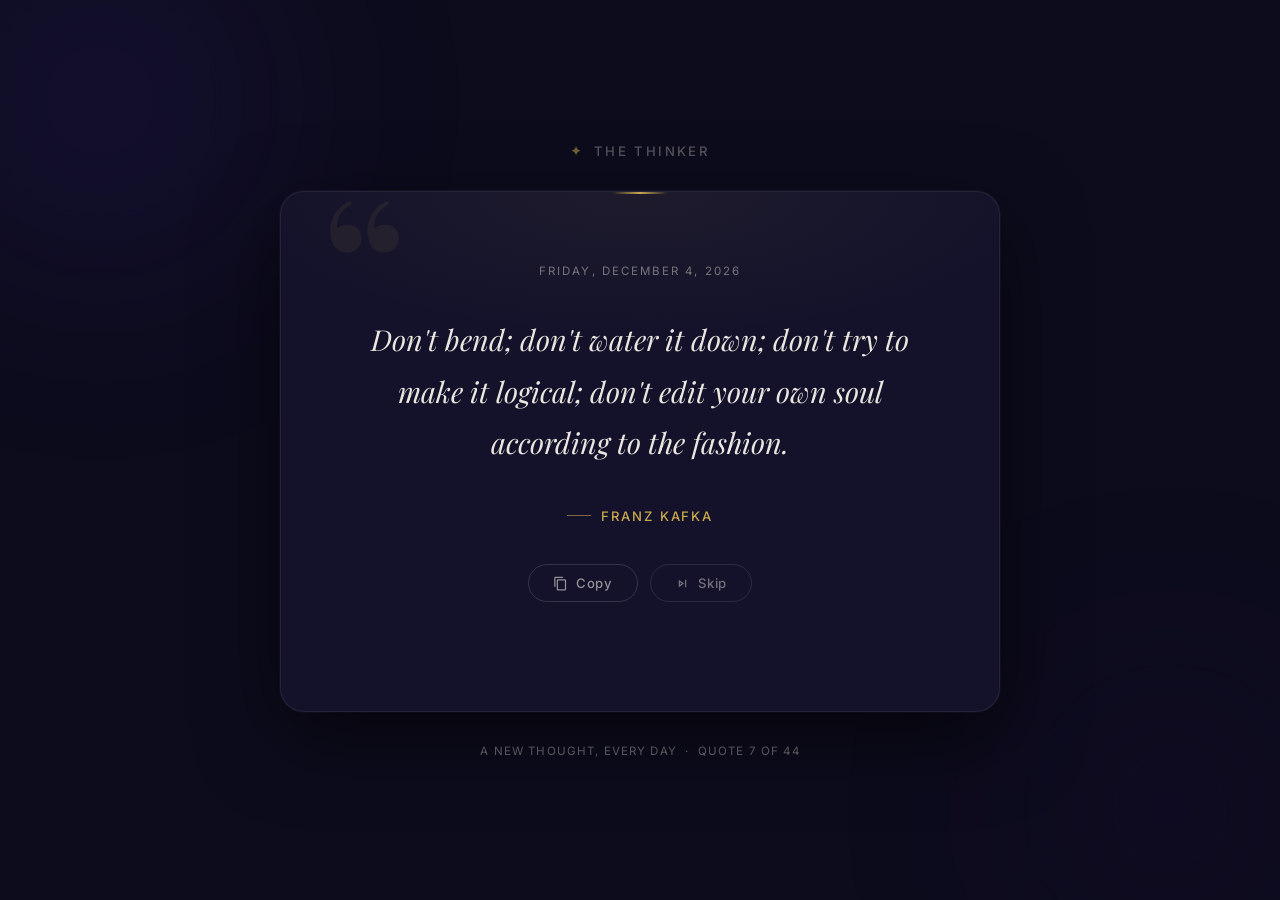
<file: index.html>
<!DOCTYPE html>
<html lang="en">
  <head>
    <meta charset="UTF-8" />
    <meta name="viewport" content="width=device-width, initial-scale=1.0" />
    <meta name="theme-color" content="#0d0c1d" />
    <meta name="description" content="A new inspiring quote every day from great philosophers and writers." />
    <title>The Thinker's Daily Quote</title>

    <!-- Preconnect to Google Fonts -->
    <link rel="preconnect" href="https://fonts.googleapis.com" />
    <link rel="preconnect" href="https://fonts.gstatic.com" crossorigin />
    <link rel="stylesheet"
      href="https://fonts.googleapis.com/css2?family=Playfair+Display:ital,wght@0,400;0,600;1,400;1,600&family=Inter:wght@300;400;500&display=swap" />

    <link rel="stylesheet" href="styles.css" />
    <link rel="manifest" href="manifest.json" />
    <link rel="apple-touch-icon" href="icons/icon-192.png" />
  </head>
  <body>

    <!-- Background ambient orbs -->
    <div class="bg-orb bg-orb--1" aria-hidden="true"></div>
    <div class="bg-orb bg-orb--2" aria-hidden="true"></div>

    <div class="page-wrap">
      <header class="site-header">
        <span class="site-logo" aria-hidden="true">✦</span>
        <span class="site-name">The Thinker</span>
      </header>

      <main class="card" aria-live="polite">
        <!-- decorative big open-quote -->
        <span class="deco-quote" aria-hidden="true">&ldquo;</span>

        <p class="date-label" id="dateLabel"></p>

        <blockquote class="quote" id="quoteText"></blockquote>

        <footer class="card-footer">
          <span class="author-line" id="quoteAuthor"></span>
        </footer>

        <div class="actions">
          <button class="btn btn--copy" id="copyBtn" aria-label="Copy this quote to clipboard">
            <!-- copy icon -->
            <svg xmlns="http://www.w3.org/2000/svg" viewBox="0 0 24 24" aria-hidden="true" focusable="false">
              <path d="M16 1H4a2 2 0 0 0-2 2v14h2V3h12V1zm3 4H8a2 2 0 0 0-2 2v14a2 2 0 0 0 2 2h11a2 2 0 0 0 2-2V7a2 2 0 0 0-2-2zm0 16H8V7h11v14z"/>
            </svg>
            Copy
          </button>
          <button class="btn btn--share" id="shareBtn" aria-label="Share this quote">
            <!-- share icon -->
            <svg xmlns="http://www.w3.org/2000/svg" viewBox="0 0 24 24" aria-hidden="true" focusable="false">
              <path d="M18 16a3 3 0 0 0-2.04.8L8.91 12.7A3.1 3.1 0 0 0 9 12a3.1 3.1 0 0 0-.09-.7l7.05-4.1A3 3 0 1 0 14 5a3.1 3.1 0 0 0 .09.7L7.04 9.8A3 3 0 1 0 7 12a3.1 3.1 0 0 0-.04-.5l7.05-4.1A3 3 0 1 0 18 16z"/>
            </svg>
            Share
          </button>
          <button class="btn btn--skip" id="skipBtn" aria-label="Skip to next quote">
            <!-- forward/skip icon -->
            <svg xmlns="http://www.w3.org/2000/svg" viewBox="0 0 24 24" aria-hidden="true" focusable="false">
              <path d="M6 18l8.5-6L6 6v12zm2-8.14L11.03 12 8 14.14V9.86zM16 6v12h2V6h-2z"/>
            </svg>
            Skip
          </button>
        </div>

        <p class="toast" id="toast" role="status" aria-live="polite"></p>
      </main>

      <footer class="site-footer">
        <p>A new thought, every day &nbsp;·&nbsp; <span id="quoteIndex"></span></p>
      </footer>
    </div>

    <script src="app.js"></script>
  </body>
</html>
</file>
<file: styles.css>
/* ═══════════════════════════════════════════════════════════════
   The Thinker's Daily Quote — Stylesheet
   Dark, immersive, philosophy-app aesthetic
   ═══════════════════════════════════════════════════════════════ */

/* ── Reset ────────────────────────────────────────────────────── */
*, *::before, *::after {
  box-sizing: border-box;
  margin: 0;
  padding: 0;
}

/* ── Design tokens ────────────────────────────────────────────── */
:root {
  /* colours */
  --bg:           #0d0c1d;
  --bg-card:      #13122a;
  --border:       rgba(255, 255, 255, 0.07);
  --border-hover: rgba(201, 168, 76, 0.5);
  --gold:         #c9a84c;
  --gold-dim:     rgba(201, 168, 76, 0.15);
  --gold-glow:    rgba(201, 168, 76, 0.08);
  --text:         #eae6df;
  --text-muted:   rgba(234, 230, 223, 0.45);
  --text-dim:     rgba(234, 230, 223, 0.6);

  /* typography */
  --font-serif: 'Playfair Display', Georgia, 'Times New Roman', serif;
  --font-sans:  'Inter', 'Segoe UI', system-ui, sans-serif;

  /* layout */
  --radius-card: 1.5rem;
  --radius-btn:  100px;
  --shadow-card: 0 25px 80px rgba(0, 0, 0, 0.6),
                 0 0 0 1px rgba(255, 255, 255, 0.04);

  /* animation */
  --ease: cubic-bezier(0.4, 0, 0.2, 1);
  --dur:  0.22s;
}

/* ── Page shell ───────────────────────────────────────────────── */
html {
  height: 100%;
}

body {
  min-height: 100dvh;
  background-color: var(--bg);
  color: var(--text);
  font-family: var(--font-sans);
  display: flex;
  flex-direction: column;
  align-items: center;
  justify-content: center;
  padding: 1.5rem 1rem;
  overflow-x: hidden;
  -webkit-font-smoothing: antialiased;
  -moz-osx-font-smoothing: grayscale;
}

/* ── Ambient background orbs ──────────────────────────────────── */
.bg-orb {
  position: fixed;
  border-radius: 50%;
  filter: blur(90px);
  pointer-events: none;
  z-index: 0;
  opacity: 0.35;
}

.bg-orb--1 {
  width: 500px;
  height: 500px;
  background: radial-gradient(circle, #2b1d6b 0%, transparent 70%);
  top: -150px;
  left: -150px;
}

.bg-orb--2 {
  width: 420px;
  height: 420px;
  background: radial-gradient(circle, #1a0a35 0%, transparent 70%);
  bottom: -120px;
  right: -100px;
}

/* ── Page wrapper ─────────────────────────────────────────────── */
.page-wrap {
  position: relative;
  z-index: 1;
  width: 100%;
  max-width: 720px;
  display: flex;
  flex-direction: column;
  align-items: center;
  gap: 2rem;
}

/* ── Site header ──────────────────────────────────────────────── */
.site-header {
  display: flex;
  align-items: center;
  gap: 0.6rem;
  opacity: 0.55;
  font-size: 0.82rem;
  letter-spacing: 0.18em;
  text-transform: uppercase;
  font-weight: 500;
  color: var(--text-dim);
}

.site-logo {
  color: var(--gold);
  font-size: 0.9rem;
}

/* ── Card ─────────────────────────────────────────────────────── */
.card {
  background: var(--bg-card);
  border: 1px solid var(--border);
  border-radius: var(--radius-card);
  box-shadow: var(--shadow-card);
  width: 100%;
  padding: clamp(2.5rem, 7vw, 4.5rem) clamp(2rem, 7vw, 4rem);
  text-align: center;
  position: relative;
  overflow: hidden;
  transition: border-color var(--dur) var(--ease);
}

.card:hover {
  border-color: rgba(255, 255, 255, 0.1);
}

/* Subtle inner glow at top */
.card::before {
  content: '';
  position: absolute;
  inset: 0;
  background: radial-gradient(ellipse 80% 40% at 50% 0%, rgba(201,168,76,0.06) 0%, transparent 70%);
  pointer-events: none;
}

/* Gold top divider line */
.card::after {
  content: '';
  position: absolute;
  top: 0;
  left: 50%;
  transform: translateX(-50%);
  width: 56px;
  height: 2px;
  background: linear-gradient(90deg, transparent, var(--gold), transparent);
  border-radius: 0 0 4px 4px;
}

/* ── Decorative large quote mark ──────────────────────────────── */
.deco-quote {
  position: absolute;
  top: -0.15em;
  left: clamp(1rem, 5vw, 2.5rem);
  font-family: var(--font-serif);
  font-size: clamp(7rem, 18vw, 12rem);
  line-height: 1;
  color: var(--gold);
  opacity: 0.08;
  pointer-events: none;
  user-select: none;
  font-style: normal;
  font-weight: 600;
}

/* ── Date label ───────────────────────────────────────────────── */
.date-label {
  font-size: 0.72rem;
  font-weight: 400;
  letter-spacing: 0.18em;
  text-transform: uppercase;
  color: var(--text-muted);
  margin-bottom: 2.25rem;
  position: relative;
}

/* ── Quote text ───────────────────────────────────────────────── */
.quote {
  font-family: var(--font-serif);
  font-size: clamp(1.25rem, 3.8vw, 1.8rem);
  font-style: italic;
  font-weight: 400;
  line-height: 1.78;
  color: var(--text);
  margin-bottom: 2rem;
  position: relative;
}

/* ── Card footer / author ─────────────────────────────────────── */
.card-footer {
  margin-bottom: 2.5rem;
}

.author-line {
  display: inline-flex;
  align-items: center;
  gap: 0.6rem;
  font-family: var(--font-sans);
  font-size: 0.82rem;
  font-weight: 500;
  letter-spacing: 0.14em;
  text-transform: uppercase;
  color: var(--gold);
}

.author-line::before {
  content: '';
  display: inline-block;
  width: 24px;
  height: 1px;
  background: var(--gold);
  opacity: 0.6;
}

/* ── Action buttons ───────────────────────────────────────────── */
.actions {
  display: flex;
  gap: 0.75rem;
  justify-content: center;
  flex-wrap: wrap;
}

.btn {
  display: inline-flex;
  align-items: center;
  gap: 0.5rem;
  padding: 0.65rem 1.5rem;
  border-radius: var(--radius-btn);
  font-family: var(--font-sans);
  font-size: 0.82rem;
  font-weight: 500;
  letter-spacing: 0.06em;
  cursor: pointer;
  transition:
    background var(--dur) var(--ease),
    color var(--dur) var(--ease),
    border-color var(--dur) var(--ease),
    box-shadow var(--dur) var(--ease),
    transform var(--dur) var(--ease);
  position: relative;
  overflow: hidden;
}

.btn svg {
  width: 15px;
  height: 15px;
  fill: currentColor;
  flex-shrink: 0;
}

/* Copy button — outlined */
.btn--copy {
  background: transparent;
  color: var(--text-dim);
  border: 1px solid rgba(255, 255, 255, 0.14);
}

.btn--copy:hover,
.btn--copy:focus-visible {
  background: var(--gold-dim);
  color: var(--gold);
  border-color: var(--border-hover);
  box-shadow: 0 0 16px var(--gold-glow);
  outline: none;
}

/* Share button — filled gold */
.btn--share {
  background: var(--gold);
  color: #0d0c1d;
  border: 1px solid var(--gold);
  font-weight: 600;
}

.btn--share:hover,
.btn--share:focus-visible {
  background: #d9b85a;
  border-color: #d9b85a;
  box-shadow: 0 0 24px rgba(201, 168, 76, 0.4);
  outline: none;
}

.btn:active {
  transform: scale(0.95);
}

/* Skip button — subtle ghost style */
.btn--skip {
  background: transparent;
  color: var(--text-muted);
  border: 1px solid rgba(255, 255, 255, 0.1);
}

.btn--skip:hover,
.btn--skip:focus-visible {
  background: rgba(255, 255, 255, 0.06);
  color: var(--text-dim);
  border-color: rgba(255, 255, 255, 0.22);
  outline: none;
}

/* Hide share button when Web Share API is unavailable */
.btn--share.hidden {
  display: none;
}

/* ── Toast ────────────────────────────────────────────────────── */
.toast {
  margin-top: 1.25rem;
  font-size: 0.78rem;
  color: var(--gold);
  letter-spacing: 0.05em;
  min-height: 1.3em;
  opacity: 0;
  transform: translateY(4px);
  transition: opacity 0.3s var(--ease), transform 0.3s var(--ease);
}

.toast.visible {
  opacity: 1;
  transform: translateY(0);
}

/* ── Site footer ──────────────────────────────────────────────── */
.site-footer {
  font-size: 0.72rem;
  color: var(--text-muted);
  letter-spacing: 0.1em;
  text-align: center;
  text-transform: uppercase;
}

/* ── Responsive ───────────────────────────────────────────────── */
@media (max-width: 480px) {
  .card {
    border-radius: 1.25rem;
    padding: 2.5rem 1.5rem;
  }

  .deco-quote {
    font-size: 7rem;
    left: 1rem;
  }
}

@media (prefers-reduced-motion: reduce) {
  .toast {
    transition: opacity 0.1s;
    transform: none;
  }
  .btn {
    transition: none;
  }
  .quote--animate {
    animation: none;
  }
}

/* ── Quote fade-in on skip ────────────────────────────────────── */
@keyframes quoteFadeIn {
  from {
    opacity: 0;
    transform: translateY(10px);
  }
  to {
    opacity: 1;
    transform: translateY(0);
  }
}

.quote--animate {
  animation: quoteFadeIn 0.35s var(--ease) both;
}
</file>
